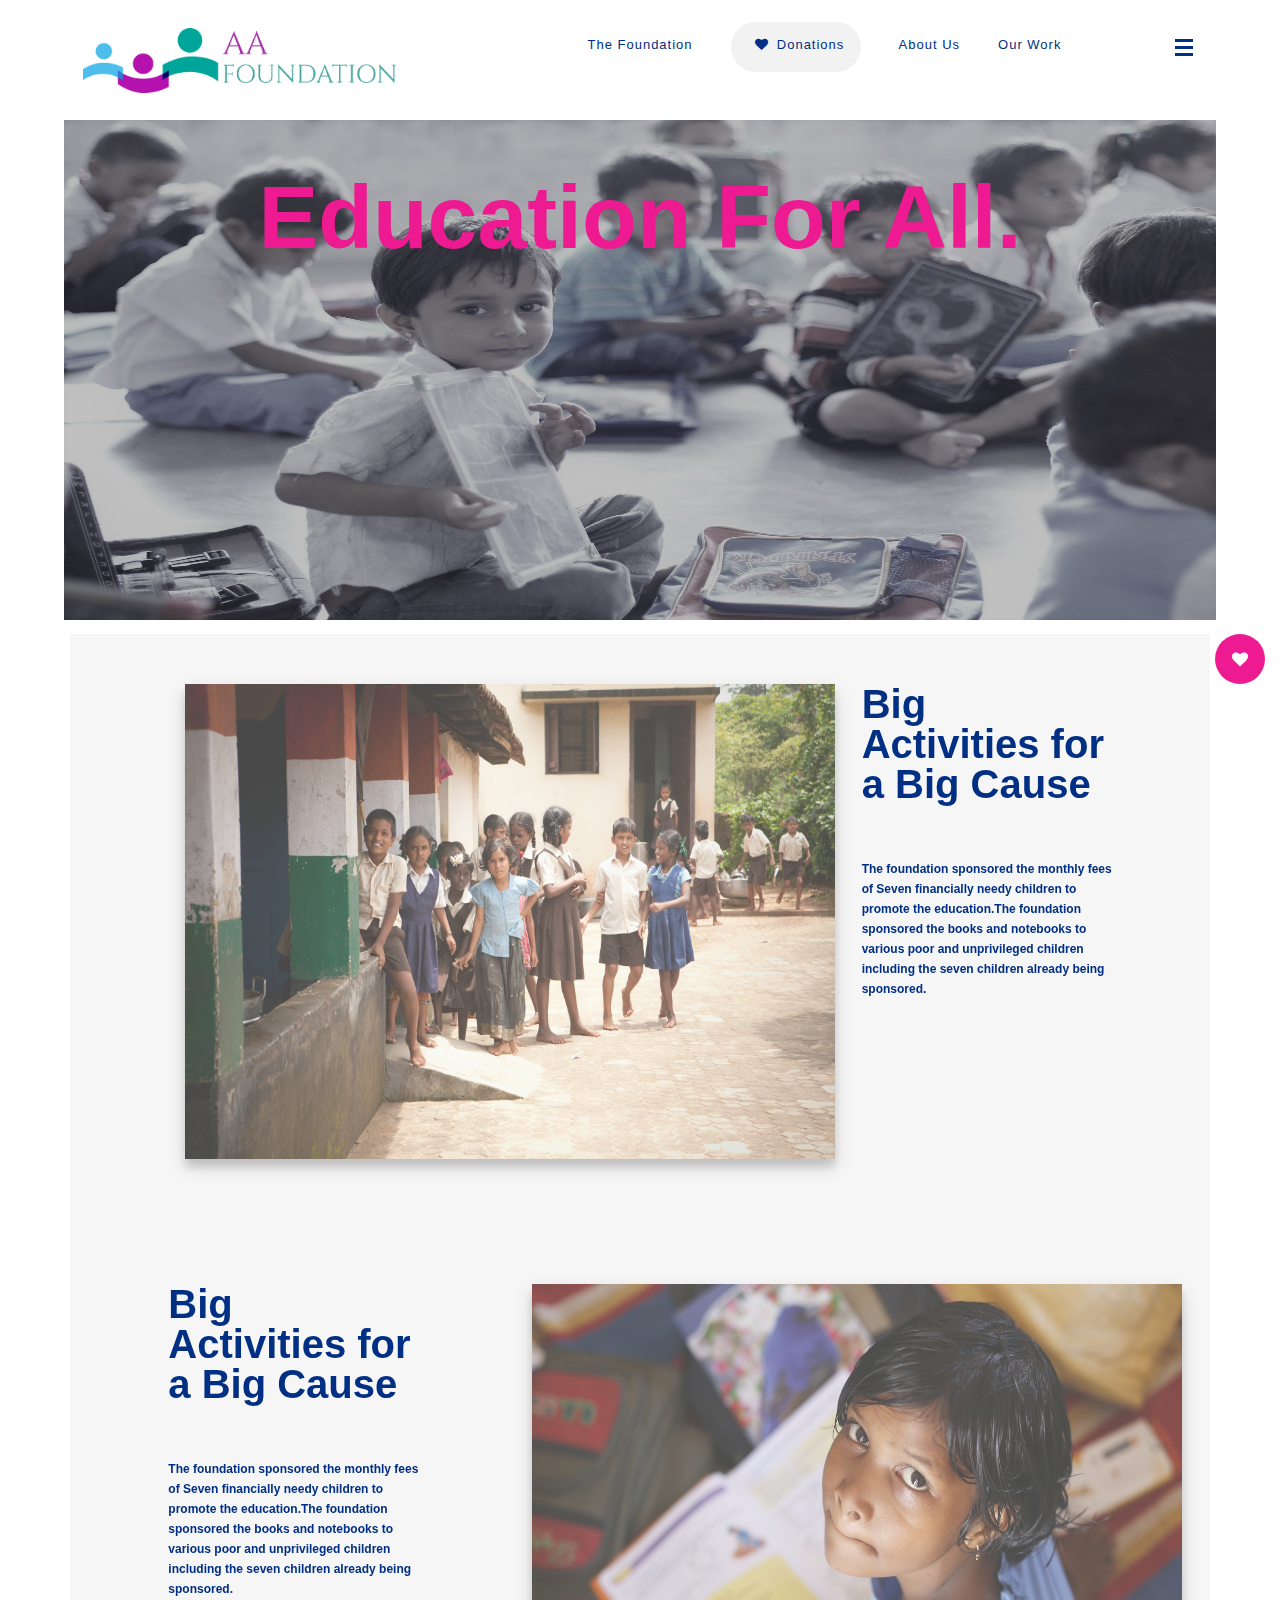
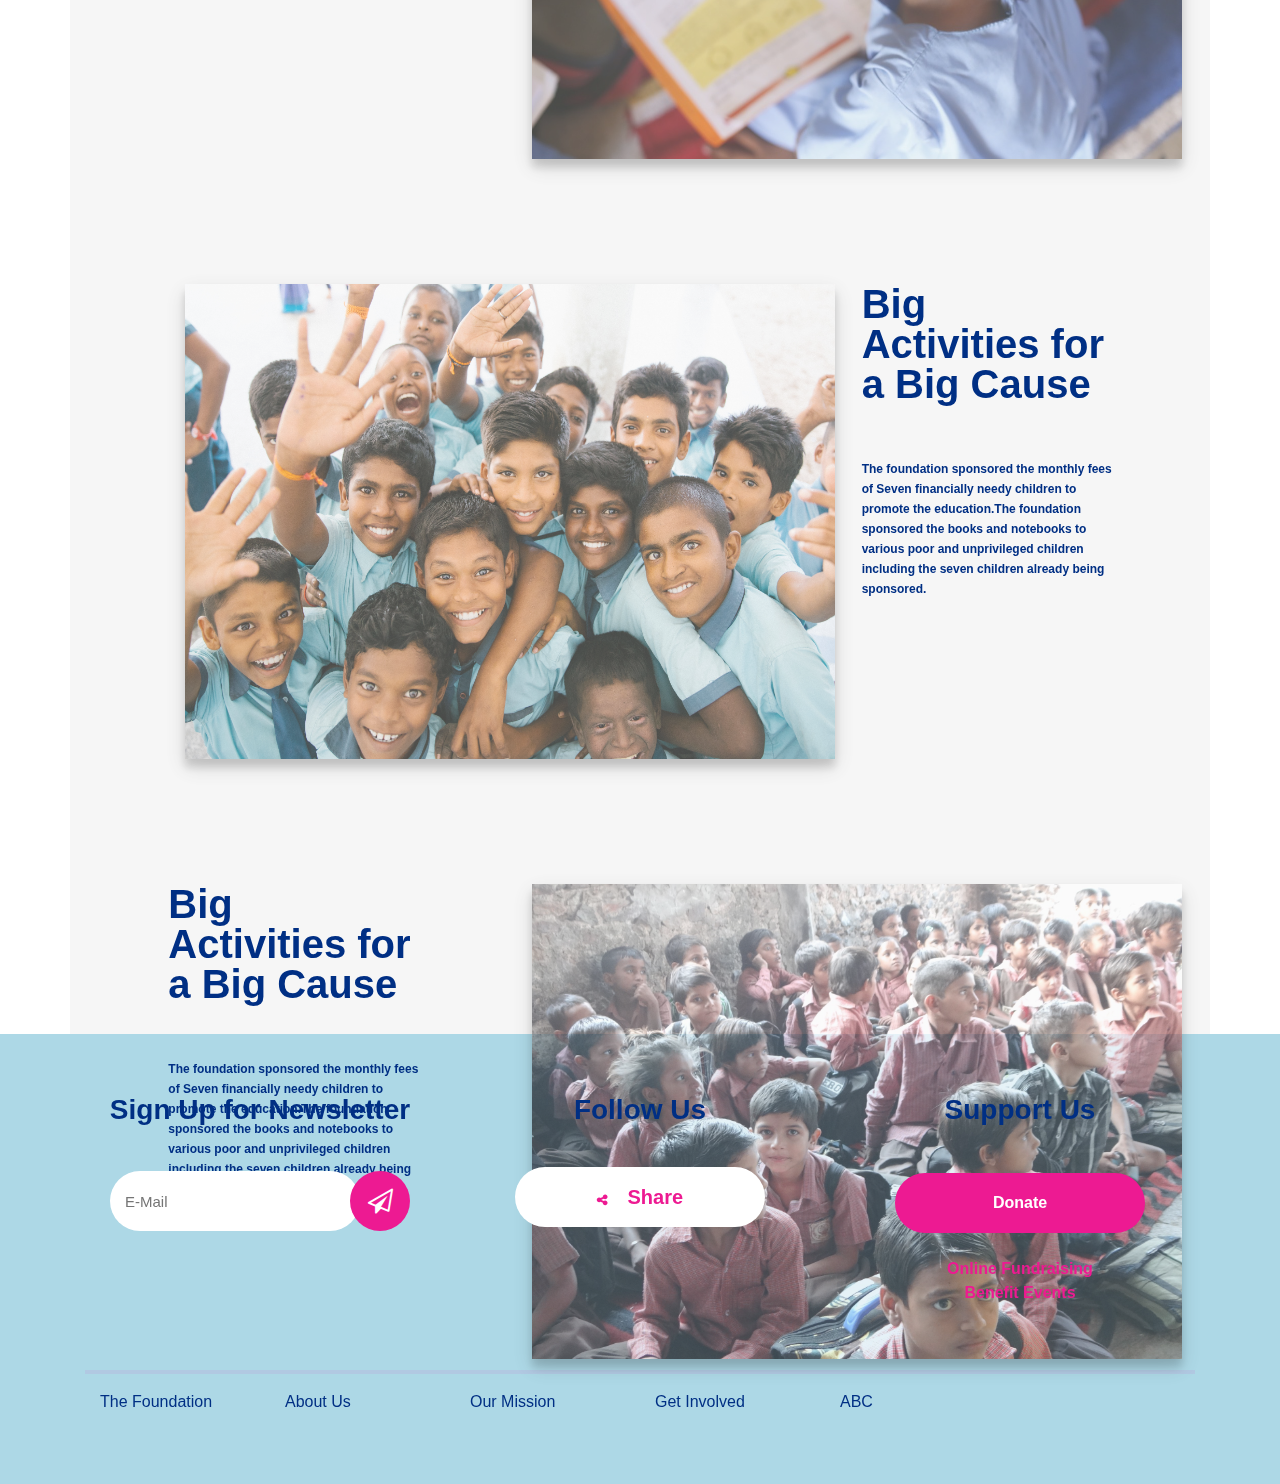
<file: aa.html>
<!DOCTYPE html>
<html>
<head>
  <title></title>
  <meta name="viewport" content="width=device-width, initial-scale=1">
<link rel="stylesheet" href="https://maxcdn.bootstrapcdn.com/bootstrap/4.3.1/css/bootstrap.min.css">
<link rel="stylesheet" href="https://cdnjs.cloudflare.com/ajax/libs/font-awesome/4.7.0/css/font-awesome.min.css">
<link rel="icon" type="image/png" href="aafoundationindia_logoresize.png">
<script src="https://ajax.googleapis.com/ajax/libs/jquery/3.3.1/jquery.min.js"></script>
<script src="https://cdnjs.cloudflare.com/ajax/libs/popper.js/1.14.7/umd/popper.min.js"></script>
<script src="https://maxcdn.bootstrapcdn.com/bootstrap/4.3.1/js/bootstrap.min.js"></script>
  <script type="text/javascript" src="rellax.js"></script>
  <link href="https://fonts.googleapis.com/css?family=Open+Sans" rel="stylesheet">
   <link rel="stylesheet" href="https://cdnjs.cloudflare.com/ajax/libs/font-awesome/4.7.0/css/font-awesome.min.css">
      <link rel='stylesheet' href='https://use.fontawesome.com/releases/v5.7.0/css/all.css' integrity='sha384-lZN37f5QGtY3VHgisS14W3ExzMWZxybE1SJSEsQp9S+oqd12jhcu+A56Ebc1zFSJ' crossorigin='anonymous'>
       <link href='https://fonts.googleapis.com/css?family=Hammersmith One' rel='stylesheet'>
      <link rel="stylesheet" href="https://cdnjs.cloudflare.com/ajax/libs/font-awesome/4.7.0/css/font-awesome.min.css">
  <style type="text/css">
    *{
      margin: 0px;
      padding: 0px;
    }
    body
    {
      background-color: #fff;
    }
    {
      padding: 0px;
      margin: 0px;
     font-family: 'Oswald', sans-serif;
    }
    
        
    nav{

      top: 0;
            position: fixed;
            width: 100%;
            height: 120px;
            z-index: 1;
      margin-top: 0px;
      display: flex;
      flex-direction: row;
      justify-content: space-around;
      align-items: center;
      min-height: 8vh;
      background-color: white;
      transition: 0.3s;

        }
        .nav-links{
          display: flex;
          justify-content: space-around;
          align-items: right;
          width: 40%;



        }
        .nav-links a{
          color: #002f84;
          text-decoration: none;
          letter-spacing: 1px;
          
          font-size: 13px;
        }
        .nav-links li{
           list-style: none;
        }
        .burger div{
          width: 18px;
          height: 3px;
          margin: 4px;
          background-color: #002f84;
        }
        .burger{
          margin-top: -25px;
          margin-left: -75px;
        }
        .logo{
          width: 420px;
            height: 85px;
            position: relative;
            
        }
        .donate-us{
          background-color: #f2f2f2;
          height: 50px;
          width: 130px;
          margin-top: -10px;
          border-radius: 25px;
          text-align: center;
          padding: 10px;
        }
        @media screen and (max-width: 700px){
          .nav-links{
            display: none;
          }
        
        }
       
        /*heart beat*/
        #heart 
{
  position: relative;
  width: 30px;
  -webkit-animation: heart-beats 3s infinite;
  animation: heart-beats 3s infinite;
}
#heart:before
{
  color: #002f84;
  background-color: transparent;
}
/*#heart:before*/
#heart:after {
  color: #ed1a92;
  background: transparent;
  position: absolute;
  width: 14px;
  height: 20px;
  top: 0;
  left: 17px;
  content: '';
  border-radius: 50px 50px 0 0;
  transform: rotate(-45deg) translateZ(0);
  -webkit-transform: rotate(-45deg) translateZ(0);
  transform-origin: 0 100%;
  -webkit-transform-origin: 0 100%;
  margin-left:2px; 
  cursor:pointer;
}

#heart:after {
  color: #ed1a92;
  left: 0;
  transform: rotate(45deg) translateZ(0);
  -webkit-transform: rotate(45deg) translateZ(0);
  transform-origin :100% 100%;
  -webkit-transform-origin: 100% 100%;
}
#heart:hover
{
  color: #ed1a92;
  cursor:pointer;
}
@keyframes heart-beats {
  0%   { transform: scale(1);}
  7%  { transform: scale(1.2); }
  12%  { transform: scale(1.1); }
  20%  { transform: scale(1.3); }
  60%  { transform: scale(1); }
  100% { transform: scale(0.99); }
}

@-webkit-keyframes heart-beats {
  0%  { -webkit-transform: scale(1); }
  7%  { -webkit-transform: scale(1.2); }
  12% { -webkit-transform: scale(1.1); }
  20% { -webkit-transform: scale(1.3); }
  60% { -webkit-transform: scale(1); }
  100% { -webkit-transform: scale(0.99); }
}


}
.landing-image-div{
  overflow-x: hidden;
  margin-top: 100px;
  
}

@media screen and (max-width: 700px)
{
  .landing-image-div{
    transform: scaleY(4);
  }
}
/* side nav all start*/
.sidenav{
  height: 100%;
  width: 0;
  position: fixed;
  z-index: 1;
  top: 0;
  right: 0;
  background-color: #002f84;
  overflow-x: hidden;
  transition: 0.4s;
  padding-top: 20px;
  
}
.sidenav a {
  padding: 8px 8px 8px 32px;
  text-decoration: none;
  font-size: 50px;
  color: white;
  display: block;
  transition: .5s;
  transition: font-size .3s;
  font-weight: 400;
}
.sidenav a:hover{
  color: #ff0080;
  font-size: 60px;

}
.line-one{
  border-top: 3px solid #003699;
    width: 55%;
    display: inline-block;
    margin-bottom: 15px;

}
.line-three{
  border-top: 3px solid #003699;
    width: 7%;
    display: inline-block;
    margin-bottom: 15px;

}
@media screen and (max-width: 1100px)
{
  .line-one{
    border-top: 3px solid #003699;
    width: 100%;
    display: block;
    margin-bottom: 15px;
  }
  .line-three{
     display: none;

  }
}

/*.sidenav .closebtn {
  position: absolute;
  top: 0;
  right: 25px;
  margin-left: 50px;
  font-size: 24px;
}
.sidenav .closebtn:hover {

  -webkit-transform: rotate(90deg); 
  transform: rotate(90deg);
}*/
/**/
.fa-close {
  font-size: 24px;
  position: absolute;
  top: 0;
  right: 2px;
  padding: 20px;
  -webkit-transition: -webkit-transform 0.25s; /* Safari */
  transition:  transform 0.25s;
  transition-timing-function: ease-in;

}

.fa-close:hover {
  
  -webkit-transform: rotate(90deg); /* Safari */
  transform: rotate(90deg);
}5
/**/
@media screen and (max-height: 450px) {
  .sidenav {padding-top: 15px;}
  .sidenav a {font-size: 18px;}
}
.horizontal-line-box{
border-top: 2px solid #003699;
/*border-bottom: 2px solid #003699;*/
background-clip: padding-box;
margin: auto;
width:90%;
}
#list-sidenav{
  list-style-type: none;
  font-weight: 800;
}
#btn{
  border-radius: 25px;
  width: 220px;
  height: 50px;
  background-color: #ff0080;
  border-color: #ff0080;
  color: white;
}

.logo{
  width: 320px;
  height: 65px;
  margin-left: 0px;
  position: relative;
  top: 0;
  padding-top: 0px;
  max-width: 100%;
  height: auto;

 }
    .sidenav_logo{
      position: relative;
    }

    
.row{
  left: 500px;
  margin-bottom: 25px;
}
.col{
  left: 500px;
  margin-bottom: 100px;
}
/*sidenav all end*/


.caption{
  width: 100%;
  max-width: 100%;

}
#landing-image{
  
    position: relative;
    height: 500px;
    width: 90%;
    top: 120px;
    margin-left: auto;
    margin-right: auto;
    opacity: 1;
    margin: auto;
  
  
}
.centered-text-over-image{
    position: relative;
    color: #ED1A92;
    font-size: 7vw;
    font-weight: 900;
    top: -350px; 
    opacity: 1;
    align-content: center;
    justify-content: center;
}
.content_activities{
  
  background-color: #F6F6F6;
  margin-top: -200px;
  height: 2000px;
}
.contentimg{
  width: 650px;
  height: 475px;
  max-width: 100%;
  box-shadow: 0 8px 8px 0 rgba(0, 0, 0, 0.2), 0 8px 20px 0 rgba(0, 0, 0, 0.19);
  opacity: 0.7;
  position: relative;
  margin-left: 50px;

  

}
.content_both{
 
  
}
.content_1_text{
    
    height: 200px;
    color: #002f84;
    width: 250px;
    line-height: 20px;
    font-size: 12px;
    margin: auto;
    text-decoration : none solid rgb(0, 47, 132);
    font-weight: 700;
}
.content_1_heading{
   
    margin: auto;
    color: #002f84;
    font-size: 40px;
    font-weight: 900;
    height: 175px;
    width: 250px;
    line-height: 1;
  }
.side_float_button{
  width: 50px;
  height: 50px;
  border-radius: 50%;
  background-color: #ED1A92;
  cursor: pointer;
  z-index: 1;
  position: fixed;
  right: 15px;
}
#heart_side{
    position: fixed;
    color: white;
    overflow: hidden;
    align-items: center;
    margin: auto;
    padding: 17px;

}

.row-content-activity{
  padding: 50px;
}

#btn-on-landing-image{
               background-color: white;
               border: transparent;
               border-color:  white;
               color: #ED1A92;
               padding: 10px 20px;
               text-align: left;
               border-radius: 50px;
               width: 220px;
               height: 55px;
               margin-top: 100px;
             }
#main
{
  background-color:#ADD8E6;
  height:450px;
}
@media only screen and (max-width: 600px) 
{
  #main{height:1000px;}
}
@media only screen and (max-width: 600px)
{
   #column-2{text-align: center;}
   #col21:after {    
  background: none repeat scroll 0 0 transparent;
  bottom: 0;
  content: "";
  display: block;
  height: 2px;
  left: 30%;
  background: #002f84;
  opacity:0.3;
  transition: width 0.3s ease 0s, left 0.3s ease 0s;
  width: 115px;
  margin-left:33%;
}

 #col22:after {    
  background: none repeat scroll 0 0 transparent;
  bottom: 0;
  content: "";
  display: block;
  height: 2px;
  left: 0%;
  background: #002f84;
  opacity:0.3;
  transition: width 0.3s ease 0s, left 0.3s ease 0s;
  width: 0;
  margin-left:39%;
}

 #col23:after {    
  background: none repeat scroll 0 0 transparent;
  bottom: 0;
  content: "";
  display: block;
  height: 2px;
  left: 30%;
  background: #002f84;
  opacity:0.3;
  transition: width 0.3s ease 0s, left 0.3s ease 0s;
  width: 0;
  margin-left:36%;
}

 #col24:after {    
  background: none repeat scroll 0 0 transparent;
  bottom: 0;
  content: "";
  display: block;
  height: 2px;
  left: 30%;
  background: #002f84;
  opacity:0.3;
  transition: width 0.3s ease 0s, left 0.3s ease 0s;
  width: 0;
  margin-left:35%;
}

 #col25:after {    
  background: none repeat scroll 0 0 transparent;
  bottom: 0;
  content: "";
  display: block;
  height: 2px;
  left: 30%;
  background: #002f84;
  opacity:0.3;
  transition: width 0.3s ease 0s, left 0.3s ease 0s;
  width: 0;
  margin-left:45%;
  width:115px;
}

}
.fa-paper-plane-o
{
  font-weight: lighter;
}
#share
{
  border-radius:2rem;
  margin: 20px;
  padding:10px;
  border:none;  
  height: 45px;
  width:250px;
  cursor: pointer;
  background-color: #FFFFFF;
  color:#ed1a92;
  font-size:16px;
  height:60px;
  font-weight:bolder;
}

@keyframes shake 
{
  10%, 90% 
  {
    transform: translate3d(-1px, 0, 0);
  }
  20%, 80% 
  {
    transform: translate3d(1px, 0, 0);
  }
  30%, 50%, 70% 
  {
    transform: translate3d(1px, 0, 0);
  }
  40%, 60% 
  {
    transform: translate3d(1px, 0, 0);
  }
}
.fa-share-alt
{
   font-size: 12px;
   margin-right:15px;
   font-weight: bolder;
}
#footerdonate
{
  background-color:#ed1a92;
  color:white;
  font-size:16px;
  border-radius: 2rem;
  font-family:'Oswald',sans-serif;
  border:none;
  padding:10px;
  width:250px;
  height:60px;
  box-shadow: inset 0 0 0 0 #ffffff;
  -webkit-transition: ease-out 1s;
  -moz-transition: ease-out 1s;
  transition: ease-out 0.3s;
}
#footerdonate:hover
{
  box-shadow: inset 250px 0 0 0 #ffffff;
  color:#ed1a92;
}
#send
{ 
  font-size:25px;
  background-color:#ed1a92;
  width: 60px;
  height:60px;
  border: none;
  padding:9px;
  border-radius: 2rem;
  color:white;
}
#send:hover
{
  background-color:#ffffff;
  color:#002f84;
 }
#footer1
{
  font-size:28px;
  
  font-weight :900;
  margin-top:55px; 
  color:#002f84; 
  text-align:center;
}
#footer2
{
  font-size:22px;
  text-align: right;
  opacity:0.7;
  color:#002f84;
}
#txt1
{
 
  color:#ed1a92;
  font-size:16px;
  font-weight: bolder;
  margin-top:2px;
  position:relative ;
  text-decoration:none;

}
.img
{
  width:140px;
  height:88px;
}
 #txt1:after {    
  background: none repeat scroll 0 0 transparent;
  bottom: 0;
  content: "";
  display: block;
  height: 2px;
  left: 0%;
  position: absolute;
  background: #ed1a92;
  opacity:0.3;
  transition: width 0.3s ease 0s, left 0.3s ease 0s;
  width: 0;
}
#txt1:hover:after { 
  width: 135px; 
  left: 0; 
}
#txt1:hover
{
  text-decoration: none;
}
#txt2
{
  
  color:#ed1a92;
  font-size:16px;
  font-weight: bolder;
  margin-top:2px;
  position:relative;
  text-decoration:none;
}
#txt2:after {    
  background: none repeat scroll 0 0 transparent;
  bottom: 0;
  content: "";
  display: block;
  height: 2px;
  left: 0%;
  position: absolute;
  background: #ed1a92;
  opacity:0.3;
  transition: width 0.3s ease 0s, left 0.3s ease 0s;
  width: 0;
}
#txt2:hover:after { 
  width: 110px; 
  left: 0; 
}
#col21
{
  color:#002f84;
  text-decoration:none;
  font-size:16px;
  font-family:'Oswald',sans-serif;
}
#col21:after {    
  background: none repeat scroll 0 0 transparent;
  bottom: 0;
  content: "";
  display: block;
  height: 2px;
  left: 0%;
  background: #002f84;
  opacity:0.3;
  transition: width 0.3s ease 0s, left 0.3s ease 0s;
  width: 0;
}
#col21:hover:after { 
  width: 105px; 
  left: 0; 
}
#col22
{
  color:#002f84;
  text-decoration:none;
  font-size:16px;
  font-family:'Oswald',sans-serif;
}
#col22:after {    
  background: none repeat scroll 0 0 transparent;
  bottom: 0;
  content: "";
  display: block;
  height: 2px;
  left: 0%;
  background: #002f84;
  opacity:0.3;
  transition: width 0.3s ease 0s, left 0.3s ease 0s;
  width: 0;
}
#col22:hover:after { 
  width: 68px; 
  left: 0; 
}
#col23
{
  color:#002f84;
  text-decoration:none;
  font-size:16px;
  font-family:'Oswald',sans-serif;
}
#col23:after {    
  background: none repeat scroll 0 0 transparent;
  bottom: 0;
  content: "";
  display: block;
  height: 2px;
  left: 0%;
  background: #002f84;
  opacity:0.3;
  transition: width 0.3s ease 0s, left 0.3s ease 0s;
  width: 0;
}
#col23:hover:after { 
  width: 85px; 
  left: 0; 
}
#col24
{
  color:#002f84;
  text-decoration:none;
  font-size:16px;
  font-family:'Oswald',sans-serif;
}
#col24:after {    
  background: none repeat scroll 0 0 transparent;
  bottom: 0;
  content: "";
  display: block;
  height: 2px;
  left: 0%;
  background: #002f84;
  opacity:0.3;
  transition: width 0.3s ease 0s, left 0.3s ease 0s;
  width: 0;
}
#col24:hover:after { 
  width: 95px; 
  left: 0; 
}
#col25
{
  color:#002f84;
  text-decoration:none;
  font-size:16px;
  
}
#col25:after {    
  background: none repeat scroll 0 0 transparent;
  bottom: 0;
  content: "";
  display: block;
  height: 2px;
  left: 0%;
  background: #002f84;
  opacity:0.3;
  transition: width 0.3s ease 0s, left 0.3s ease 0s;
  width: 0;
}
#col25:hover:after { 
  width: 23px; 
  left: 0; 
}
.mail
{
  border-radius: 2rem;
  margin-right:-10px;
  width:250px;
  height:60px;
  
  border:none;
  text-align: left;
  padding:15px;
  color:gray;
}
input {
    font-size: 15px;
    text-align: center;
    border: 5px solid rgba(0, 0, 0, .3);
}

.message {
    
    display: none;
    width: 100%;
    padding-left:70px;
    padding-top:0px;
    margin-top:7px;
}

.error 
{
    color: red;
}

.success 
{
    color: green;
}
.blank
{
  color:red;
}
.sub
{
  background-color:#ADD8E6;
  display:none;
  color:#ed1a92;
  font-size:45px;
 
 /* padding-top:200px;*/
}
#share:hover {
  -webkit-filter: blur(0.75px);
  -moz-filter: all .5s ease;
  -o-filter: all .5s ease;
  -ms-filter: all .5s ease;
  filter: blur(0.75px);
}
    </style>
</head>
<body>
  <nav id="navbar">
    <div ><img class="img-fluid logo" src="aafoundationindia_logo.png"></div>
    <ul class="nav-links">
      <li>
        <div class="border-nav"><a href="#">The Foundation</a></div>
      </li>
      
        <div class="border-nav"><div class="donate-us"><a href="#"><i id="heart" class="fa fa-heart"></i>Donations</a></div></div>
        
      
      <li>
        <div class="border-nav"><a href="#">About Us</a></div>
      </li>
      <li>
        <div class="border-nav"><a href="#">Our Work</a></div>
      </li>
      <!--li class="closing-button-burger">
        
      </li-->
    </ul>
    <div  class="burger"  style="cursor:pointer" onclick="openNav()">
          <div class="line1"></div>
          <div class="line2"></div>
          <div class="line3"></div>
            </div>
  </nav>
  

      <!--div class="landing-image-div"><img style="min-width: 100%; overflow-x: hidden;" class="img-fluid landing-image" src="mumbaikids_resize.jpg"></div-->
    
    <div class="landing">
      <div class="home-wrap">
        <div class="home-inner" style="display: absolute; text-align: center;">
          <img  id="landing-image" src="landing-image.jpg">
          <div class="centered-text-over-image" >Education For All.</div>
          
          </div>
        </div>
      </div>
    



        <div class="side_float_button"><i id="heart_side" class="fa fa-heart"></i></div>





    <!--Activities content start-->
    

    <div class="content_activities container" style="">

         <div class="content-box content_1 rellax" data-rellax-speed="2" style=" margin-top: 200px;">
            <div class="row row-content-activity" >
             <div class="col-md-8" >
               <div class="" style="display:;"><img class="contentimg img-fluid"  src="contentimg1.jpg"></div>
               </div>
               <div class="col-md-4" >
               <div class="content_both">
                 <div class="content_1_heading">Big Activities for a Big Cause</div>
                 <div class="content_1_text">The foundation sponsored the monthly fees of Seven financially needy children to promote the education.The foundation sponsored the books and notebooks to various poor and unprivileged children including the seven children already being sponsored.
                 </div>
               </div>
             </div>
           </div>
         </div>


       <div class="content-box content_2 rellax" data-rellax-speed="2.5">
       
           <div class="row row-content-activity">
             
             <div class="col-md-4" >
               <div class="content_both">
                 <div class="content_1_heading">Big Activities for a Big Cause</div>
                 <div class="content_1_text">The foundation sponsored the monthly fees of Seven financially needy children to promote the education.The foundation sponsored the books and notebooks to various poor and unprivileged children including the seven children already being sponsored.
                 </div>
               </div>
             </div>
             <div class="col-md-8" >
               <div><img class="contentimg img-fluid"   src="contentimg2.jpg"></div>
             </div>
        
         </div>
       </div>

        <div class="content-box content_3 rellax" data-rellax-speed="3">
       
           <div class="row row-content-activity">
             <div class="col-md-8" >
               <div><img class="contentimg img-fluid"   src="contentimg3.jpg"></div>
             </div>
             <div class="col-md-4" >
               <div class="content_both">
                 <div class="content_1_heading">Big Activities for a Big Cause</div>
                 <div class="content_1_text">The foundation sponsored the monthly fees of Seven financially needy children to promote the education.The foundation sponsored the books and notebooks to various poor and unprivileged children including the seven children already being sponsored.
                 </div>
               </div>
             </div>
        
         </div>
       </div>

        <div class="content-box content_4 rellax" data-rellax-speed="3.5">
       
           <div class="row row-content-activity">
             
             <div class="col-md-4" >
               <div class="content_both">
                 <div class="content_1_heading">Big Activities for a Big Cause</div>
                 <div class="content_1_text">The foundation sponsored the monthly fees of Seven financially needy children to promote the education.The foundation sponsored the books and notebooks to various poor and unprivileged children including the seven children already being sponsored.
                 </div>
               </div>
             </div>
             <div class="col-md-8" >
               <div><img class="contentimg img-fluid"  src="contentimg4.jpg"></div>
             </div>
        
         </div>
       </div>

</div>
<!--sidenav start-->
  <div id="mySidenav" class="sidenav">
       <div class="mainnav" style="">
          <div class="row div-upper" style="width: 100%; align-content: end; padding-left: 100px;padding-right: 80px;">
            <div class="col-6" style="" ><img class="img-fluid logo" src="aafoundationindia_logo.png"></div>
            <div class="col-6" style="margin-right: -200px;" ><a href="javascript:void(0)" class="closebtn" onclick="closeNav()"><i  class="fa fa-close"></i></a></div>
          </div>
          <div class="horizontal-line-box">
          <ul id="list-sidenav" style="padding: 0px; line-height: 1.2;">
               <li><a href="#">The Foundation</a></li>
               <li><a href="#">About Us</a></li>
               <li><a href="#">Get Involved</a></li>
               <li><a href="#">Our Work</a></li>
            </ul>
          </div>
          <div class="wrap-line-button" style="transform: translateX(60px); margin-top: 0px;" >
              <div  class="line-one"></div>
              <div style="display: inline-block;margin-right: 30px;margin-left: 30px;"><button id="footerdonate" class="btn btn-warning">Donate</button></div>
              <div class="line-three"></div>
          </div>
        </div>
    </div>
      <div class="container-fluid" id="main">
      <div class="container">
        <div class="row">
          <div class="col-sm-4">
            <p id="footer1">Sign Up for Newsletter</p>
              <br>
                <div class="row justify-content-center align-items-center col1">
                 
                <div class="form-inline frm">
                  <input type="email" class="mail" placeholder="E-Mail" required />
                    <button id="send" type="submit">
                      <i class="fa fa-paper-plane-o" ></i>
                    </button>
                  </div>
                   <div class="sub">
                    THANK YOU!
                  </div> 
                </div>
                 <span class="message success">E-MAIL VALID.</span>
                  <span class="message error">E-MAIL INVALID</span>
                  <span class="message blank">E-MAIL REQUIRED</span>
              </div>
            <div class="col-sm-4">
              <p id="footer1">
                <b>Follow Us</b><br></p>
                <div style="text-align: center">
                  <button style="font-size:20px" class="btn btn-primary" id="share">
                    <i class="fa fa-share-alt"></i>
                  Share
                  </button>
               </div>
             </div>
            <div class="col-sm-4">
              <p id="footer1">
                <b>Support Us</b><br><br>
               <button type="button" class="btn btn-primary mb-2" id="footerdonate"><b>Donate</b></button></p>
               <div style="text-align: center">
                  <a href="#" id="txt1">Online Fundraising</a><br>
                  <a href="#" id="txt2">Benefit Events</a>
                </div>
            </div>
          </div>
          <br>
      <hr style="border:2px solid #b1c9e2;">
      <div id="column-2" class="container-fluid">
        <div class="row">
          <!--div class="col-sm-2" style="overflow: visible;">
            <img src="aafoundationindia_logo.png" width="200px;" class="img">
          </div-->
          <div class="col-sm-2">
            <a href="#" id="col21" >The Foundation</a>
          </div>
           <div class="col-sm-2">
            <a href="#" id="col22">About Us</a>
          </div>
           <div class="col-sm-2">
            <a href="#" id="col23">Our Mission</a>
          </div>
           <div class="col-sm-2">
            <a href="#" id="col24">Get Involved</a>
          </div>
           <div class="col-sm-2">
            <a href="#" id="col25">ABC</a>
          </div>
          </div>
        </div>
      </div>
    </div>
 
  <!--sidenav end-->

  <!--script for side nav-->
<script>
// When the user scrolls down 50px from the top of the document, resize the navbar's padding and the logo's font size
window.onscroll = function() {scrollFunction()};

function scrollFunction() {
  if (document.body.scrollTop > 50 || document.documentElement.scrollTop > 50) {
    document.getElementById("navbar").style.height= "100px";
    //document.getElementById("logo").style.fontSize = "25px";
  } else {
    document.getElementById("navbar").style.height = "120px";
    //document.getElementById("logo").style.fontSize = "35px";
  }
}
</script>
<script>
function openNav() {
  document.getElementById("mySidenav").style.width = "100%";
  document.getElementById("navbar").style.display = "none";
}

function closeNav() {
  document.getElementById("mySidenav").style.width = "0";
  document.getElementById("navbar").style.display = "flex";
}

</script>
 <script>
            var rellax = new Rellax('.rellax', {
            // center: true
            callback: function(position) {
                // callback every position change
                console.log(position);
            }
          });
        </script>
        <script>
    $(function(){
      var regExp = /^([\w\.\+]{1,})([^\W])(@)([\w]{1,})(\.[\w]{1,})+$/;
        $('[type="email"]').on('keyup', function() {
      $('.message').hide();
    regExp.test( $(this).val() ) ? $('.message.success').show() : $('.message.error').show();
  });
});
  </script>
  <script>
  $(document).ready(function(){
    $("#send").click(function(){
      var a=$(".mail").val();
      if(a=="")
       $(".blank").show();
      else
      {
      $(".frm").remove(".form-inline");
      $(".success").hide();
      $(".error").hide();
      $(".sub").fadeIn(4000);
    }
    });
  });
</script>
</body>
</html>
</file>
